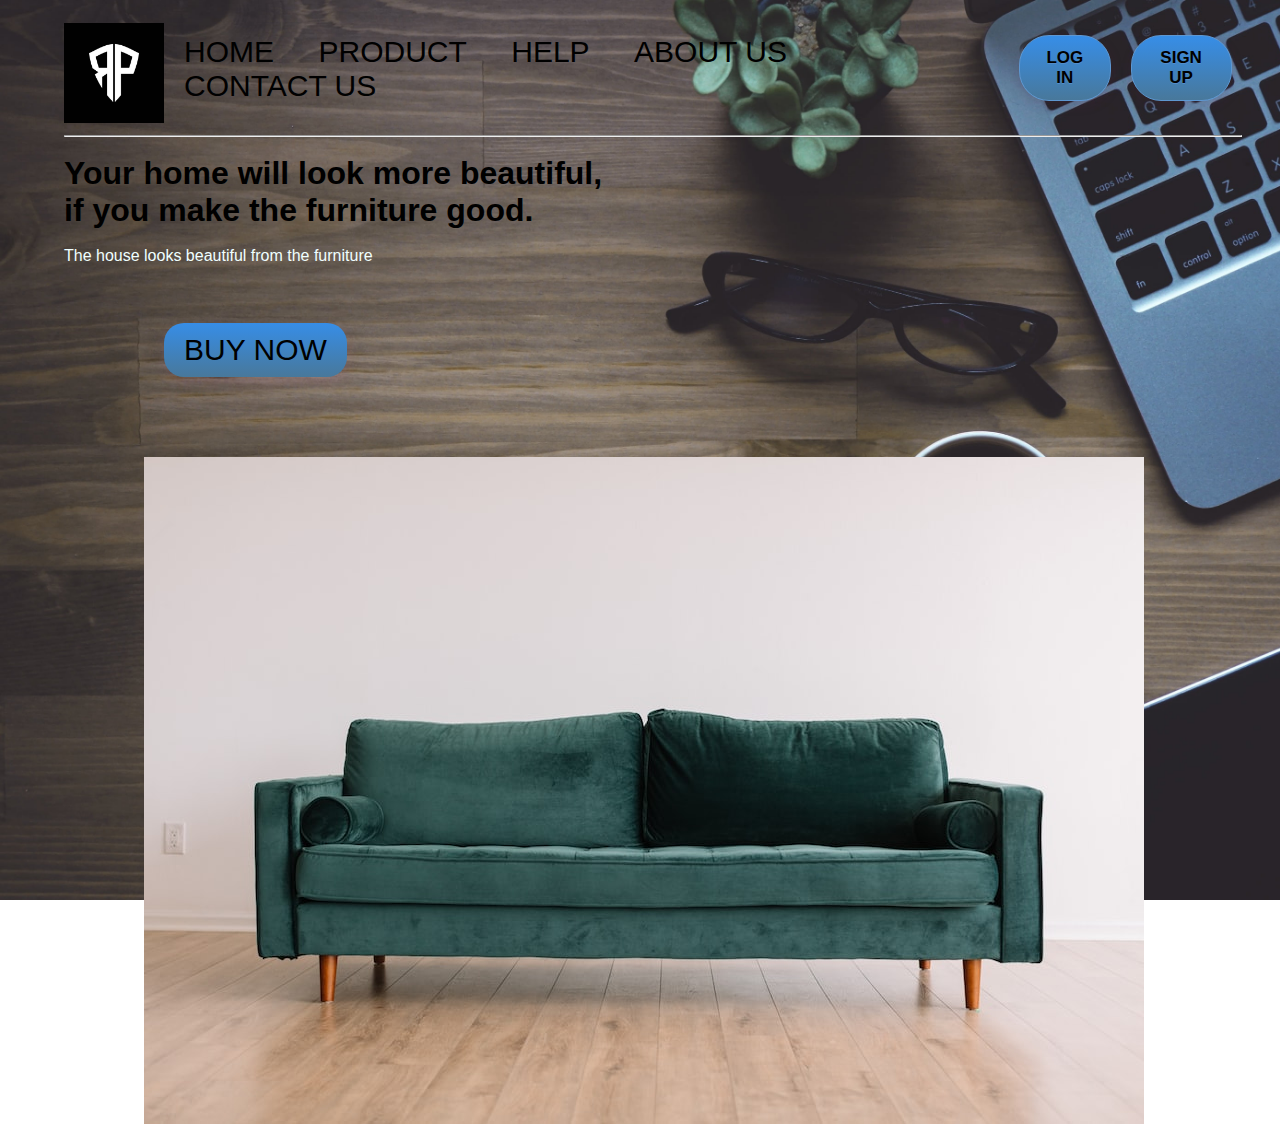
<file: Task-1/index.html>
<!DOCTYPE html>
<html lang="en">
<head>
    <meta charset="UTF-8">
    <meta http-equiv="X-UA-Compatible" content="IE=edge">
    <meta name="viewport" content="width=device-width, initial-scale=1.0">
    <link rel="stylesheet" type="text/css" href="style.css">
    <title>Landing Page(Task-1)</title>
</head>
<body>
    <div class="container">
        <div class="header">
            <img src="logo.jpg" class="logo">
            <div class="navbar">
                <ul>
                    <li><a href="#" style="color: black;">Home</a></li>
                    <li><a href="#" style="color: black;">Product</a></li>
                    <li><a href="#" style="color: black;">Help</a></li>
                    <li><a href="#" style="color: black;">About us</a></li>
                    <li><a href="#" style="color: black;">Contact us</a></li>
                </ul>
            </div>
            <button class="btn" id="btn1">Log In</button>
            <button class="btn" id="btn2">Sign Up</button>
        </div><hr><br>

        <div clas="content">
            <div class="text">
                <h1>
                    Your home will look more beautiful,<br>
                    <span>if you make the furniture good.</span> 
                </h1><br>
                <p style="color: azure;">The house looks beautiful from the furniture</p><br>
                <a href="#"><button class="btn3" id="btn3">Buy Now</button></a>
            </div>
            <div class="sofa">
                <img src="furniture.jpeg" alt="">
            </div>
        </div>
    </div>
</body>
</html>
</file>
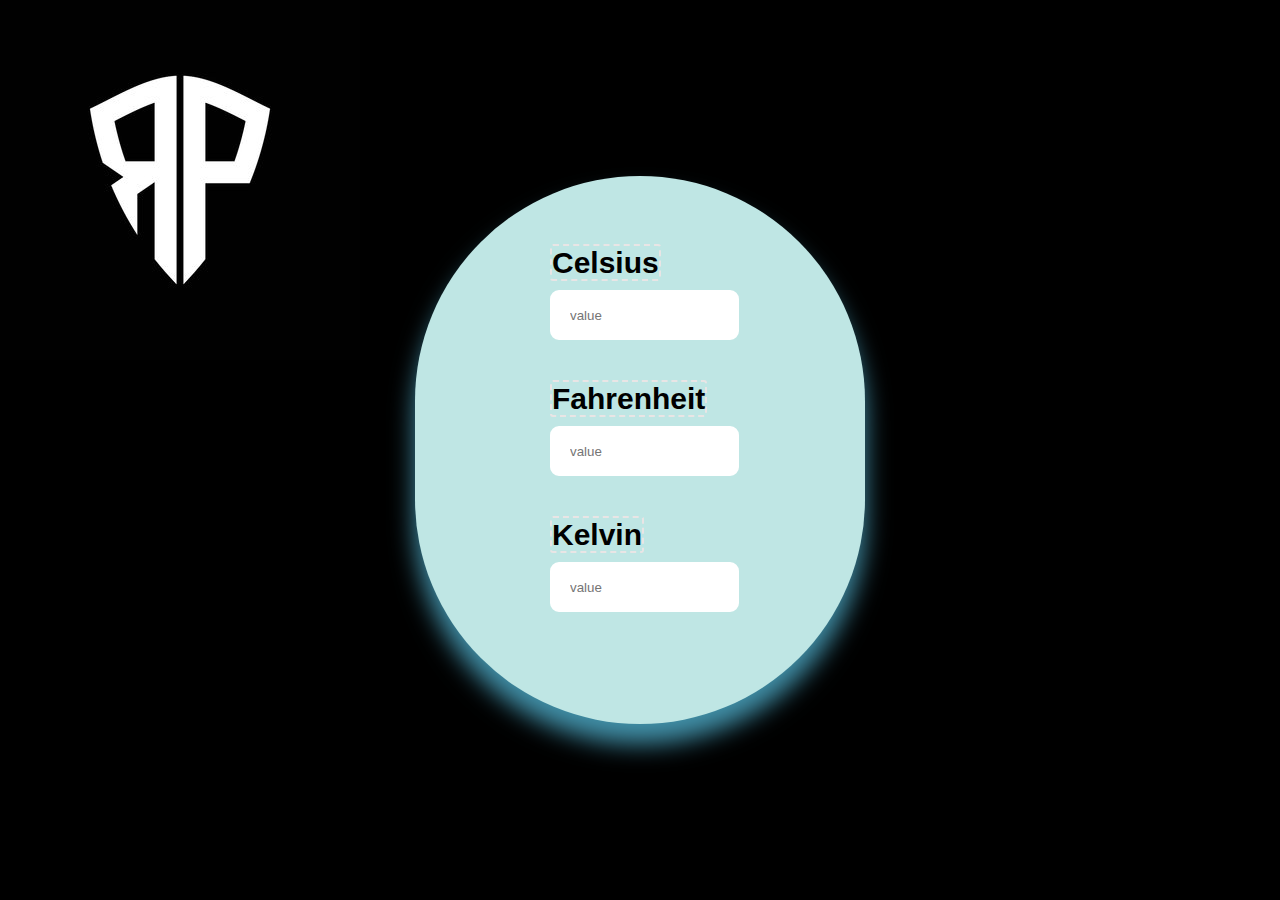
<file: Task-3/index.html>
<!DOCTYPE html>
<html lang="en">

<head>
    <meta charset="UTF-8">
    <meta http-equiv="X-UA-Compatible" content="IE=edge">
    <meta name="viewport" content="width=device-width, initial-scale=1.0">
    <title>Temperature Conversion</title>
    <link rel="stylesheet" href="style.css">
</head>

<body>
    <div class="logo">
        <img src="logo.jpg">
    </div>
    
    <div class="container">
        <div class="input_box">
            <label for="celsius">Celsius</label>
            <input type="number" id="celsius" oninput="celToFar()" placeholder="value">
        </div>
        <div class="input_box">
            <label for="fahrenheit">Fahrenheit</label>
            <input type="number" id="fahrenheit" oninput="farToKel()" placeholder="value">
        </div>
        <div class="input_box">
            <label for="kelvin">Kelvin</label>
            <input type="number" id="kelvin" oninput="kelToCel()" placeholder="value">
        </div>
    </div>
    <script src="script.js"></script>

</body>

</html>
</file>
<file: Task-1/style.css>
*{
    margin:0;
    padding: 0;
    font-family: 'Poppins',sans-serif;
}
.container{
    height: 100vh;
    width: 100%;
    background-image: url(wallpaperflare.com_wallpaper\ \(4\).jpg);
    background-position: center;
    background-size: cover;
    padding-right: 3%;
    padding-left: 5%;
    box-sizing: border-box;
    position: relative;
}
.header{
    flex: left;
    margin: auto;
    width: 100%;
    height:15vh;
    display: flex;
    align-items: center;
}
.logo{
    width:100px;
    margin-top:10px;
    cursor:pointer;

}
#btn1{
    text-transform: uppercase;
    background: linear-gradient(to bottom,#378de5 3%,#48789b 100%);
    border-radius: 30px;
    border: 1px solid #5e97d1;
    cursor:pointer;
    font-family: 'Poppins',sans-serif;
    font-size: 17px;
    font-weight: 700;
    padding: 12px 20px;
    margin:10px;
    text-decoration: none;
    box-shadow: 1px 4px 12px rgba(94, 28, 68, .15);
    text-shadow: 0px 1px 0px #528ecc;
}
#btn2{
    text-transform: uppercase;
    background: linear-gradient(to bottom,#378de5 3%,#48789b 100%);
    border-radius: 30px;
    border: 1px solid #5e97d1;
    cursor:pointer;
    font-family: 'Poppins',sans-serif;
    font-size: 17px;
    font-weight: 700;
    padding: 12px 20px;
    margin:10px;
    text-decoration: none;
    box-shadow: 1px 4px 12px rgba(94, 28, 68, .15);
    text-shadow: 0px 1px 0px #528ecc;
}
.btn:hover{
    box-shadow: 3px 8px 22px rgba(94, 28, 68, .15);
    transform: scale(1.1);
    transition: .2s ease-in-out;
}
.content{
    position: relative;
    display:flex;
    width:100%;
    align-items: center;
    justify-content: space-between;
}
.content .text{
    position: relative;
    max-width: 600px;
}
.content .text h1 span{
    font-size: 50px;
}
.content .text p{
    font-size: 17px;
    font-weight: 600;
    letter-spacing: .1em;
    margin-top: 40px;
    color:black;
    font-size: 20px;
}
#btn3{
    background: linear-gradient(to bottom,#378de5 2%,#48789b 100%);
    margin-top: 40px;
    margin-left: 100px;
    padding: 10px 20px;
    text-align: center;
    transition: .5s;
    border:none;
    outline: none;
    text-transform: uppercase;
    font-size: 30px;
    font-weight: 500;
    border-radius: 20px;
    box-shadow: 1px 4px 12px rgba(197, 95, 156, 0.15);
}
.btn3:hover{
    background-color: red;
    transform: scale(1.1);
    transition: .2s ease-in-out;
}
.sofa{
    display: flex;
    width: 600px;
    margin-top: 80px;
    padding-left: 480px;
    position: absolute;
    justify-content: right;
    
}
.navbar{
    width: 85%;
    margin: auto;
    padding: 35px 0;
    justify-content: space-between;
    align-items: center;
    display: flex;
}
.navbar ul li{
    list-style: none;
    display: inline-block;
    margin: 0 20px;
    position: relative;
}
.navbar ul li a{
    text-decoration: none;
    text-transform: uppercase;
    font-size: 30px;
    
}
.navbar ul li::after{
    content: '';
    height: 3px;
    width: 0;
    background: #009688;
    position: absolute;
    left: 0;
    bottom: -10px;
    transition: 0.5s;
}
.navbar ul li:hover::after{
    width:100%;
}
</file>
<file: Task-3/style.css>
@import url('https://fonts.googleapis.com/css2?family=Baloo+2&display=swap');
* {
    padding: 0;
    margin: 0;
    box-sizing: border-box;
    font-family: 'Pattaya', sans-serif;   
}

body {
    background-color: #000000;
}

.container {
    width: 450px;
    background-color: #bfe6e4;
    padding: 70px 40px;
    position: absolute;
    transform: translate(-50%, -50%);
    left: 50%;
    top: 50%;
    box-shadow: 0 20px 25px rgb(65, 143, 167);
    border-radius: 1600px;
    font-size: 18px;
}

.input_box {
    width: 51%;
    margin-left: 95px;
    margin-bottom: 42px;
}

label {
    font-size: 30px;
    font-weight: 600;
    border: 2px dashed #e9e5e5;
    border-radius: 3px;
}

input {
    width: 100%;
    height: 50px;
    border-radius: 9px;
    border: 10px solid #ffffff;
    outline: none;
    margin-top: 10px;
    padding: 0 10px;
}

input:focus {
    border: 2px dashed #d2d2d2;
    background-color: #d2d2d2;
}
</file>
